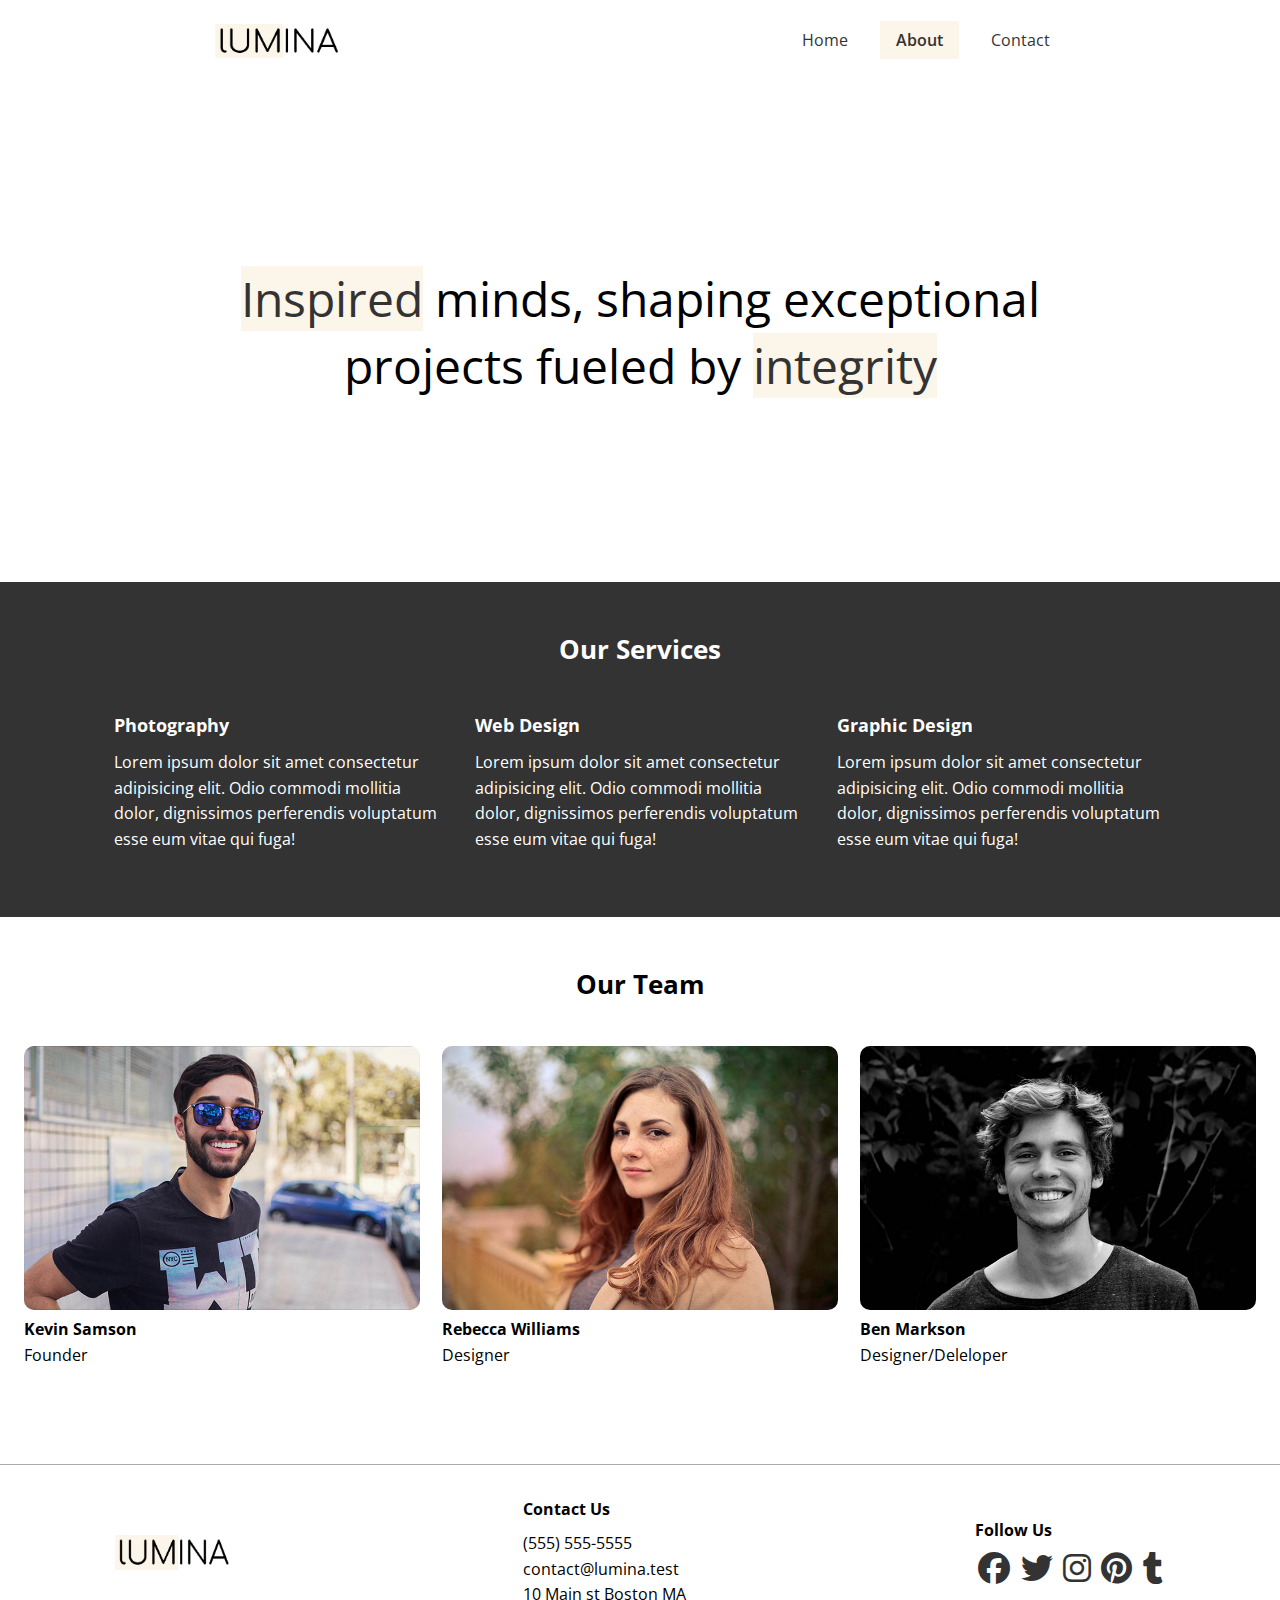
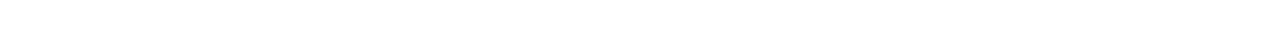
<file: about.html>
<!DOCTYPE html>
<html lang="en">

<head>
  <meta charset="UTF-8">
  <meta name="viewport" content="width=device-width, initial-scale=1.0">
  <link rel="stylesheet" href="https://cdnjs.cloudflare.com/ajax/libs/font-awesome/6.7.2/css/all.min.css"
    integrity="sha512-Evv84Mr4kqVGRNSgIGL/F/aIDqQb7xQ2vcrdIwxfjThSH8CSR7PBEakCr51Ck+w+/U6swU2Im1vVX0SVk9ABhg=="
    crossorigin="anonymous" referrerpolicy="no-referrer" />
  <link rel="preconnect" href="https://fonts.googleapis.com">
  <link rel="preconnect" href="https://fonts.gstatic.com" crossorigin>
  <link href="https://fonts.googleapis.com/css2?family=Open+Sans:ital,wght@0,300..800;1,300..800&display=swap"
    rel="stylesheet">
  <link rel="stylesheet" href="./CSS/styles.css">
  <link rel="icon" href="images/favicon.ico">
  <title>About Lunima Creative</title>
</head>

<body>

  <!-- Nav -->
  <header class="header">
    <div class="container container-sm header-flex">
      <img src="images/logo.png" alt="Lumina Creative" class="logo">
      <ul class="main-menu">
        <li><a href="index.html">Home</a></li>
        <li><a href="about.html" class="current">About</a></li>
        <li><a href="contact.html">Contact</a></li>
      </ul>
    </div>
  </header>


  <!-- home title -->
  <section class="hero">
    <div class="container container-sm">
      <h2>
        <span class="bg-primary"> Inspired</span> minds, shaping exceptional projects fueled by <span
          class="bg-primary">integrity</span>
      </h2>
    </div>
  </section>

  <!-- services -->

  <section class="services bg-dark">
    <div class="container">
      <h2 class="section-heading">
        Our Services
      </h2>
      <div class="services-flex">
        <div class="services-item">
          <h4>Photography</h4>
          <p>Lorem ipsum dolor sit amet consectetur adipisicing elit. Odio commodi mollitia dolor, dignissimos
            perferendis voluptatum esse eum vitae qui fuga!</p>
        </div>
        <div class="services-item">
          <h4>Web Design</h4>
          <p>Lorem ipsum dolor sit amet consectetur adipisicing elit. Odio commodi mollitia dolor, dignissimos
            perferendis voluptatum esse eum vitae qui fuga!</p>
        </div>
        <div class="services-item">
          <h4>Graphic Design</h4>
          <p>Lorem ipsum dolor sit amet consectetur adipisicing elit. Odio commodi mollitia dolor, dignissimos
            perferendis voluptatum esse eum vitae qui fuga!</p>
        </div>
      </div>
    </div>
  </section>

  <section class="team">
    <div class="container container-lg">
      <h2 class="section-heading">Our Team</h2>
      <div class="team-flex">
        <div class="team-item">
          <img src="images/team1.jpg" alt="Team Member">
          <h4>Kevin Samson</h4>
          <p>Founder</p>
        </div>
        <div class="team-item">
          <img src="images/team2.jpg" alt="Team Member">
          <h4>Rebecca Williams</h4>
          <p>Designer</p>
        </div>
        <div class="team-item">
          <img src="images/team3.jpg" alt="Team Member">
          <h4>Ben Markson</h4>
          <p>Designer/Deleloper</p>
        </div>
      </div>
    </div>
  </section>
  <!-- footer -->

  <footer class="footer">
    <div class="container footer-flex">
      <img src="images/logo.png" alt="Lumina Creative">

      <div>
        <h4>Contact Us</h4>
        <ul>
          <ul>
            <li>(555) 555-5555</li>
            <li>contact@lumina.test</li>
            <li>10 Main st Boston MA</li>
          </ul>
        </ul>
      </div>

      <div>
        <h4>Follow Us</h4>
        <a href="#"><i class="fab fa-facebook fa-2x"></i></a>
        <a href="#"><i class="fab fa-twitter fa-2x"></i></a>
        <a href="#"><i class="fab fa-instagram fa-2x"></i></a>
        <a href="#"><i class="fab fa-pinterest fa-2x"></i></a>
        <a href="#"><i class="fab fa-tumblr fa-2x"></i></a>
      </div>
    </div>
  </footer>
</body>

</html>
</file>
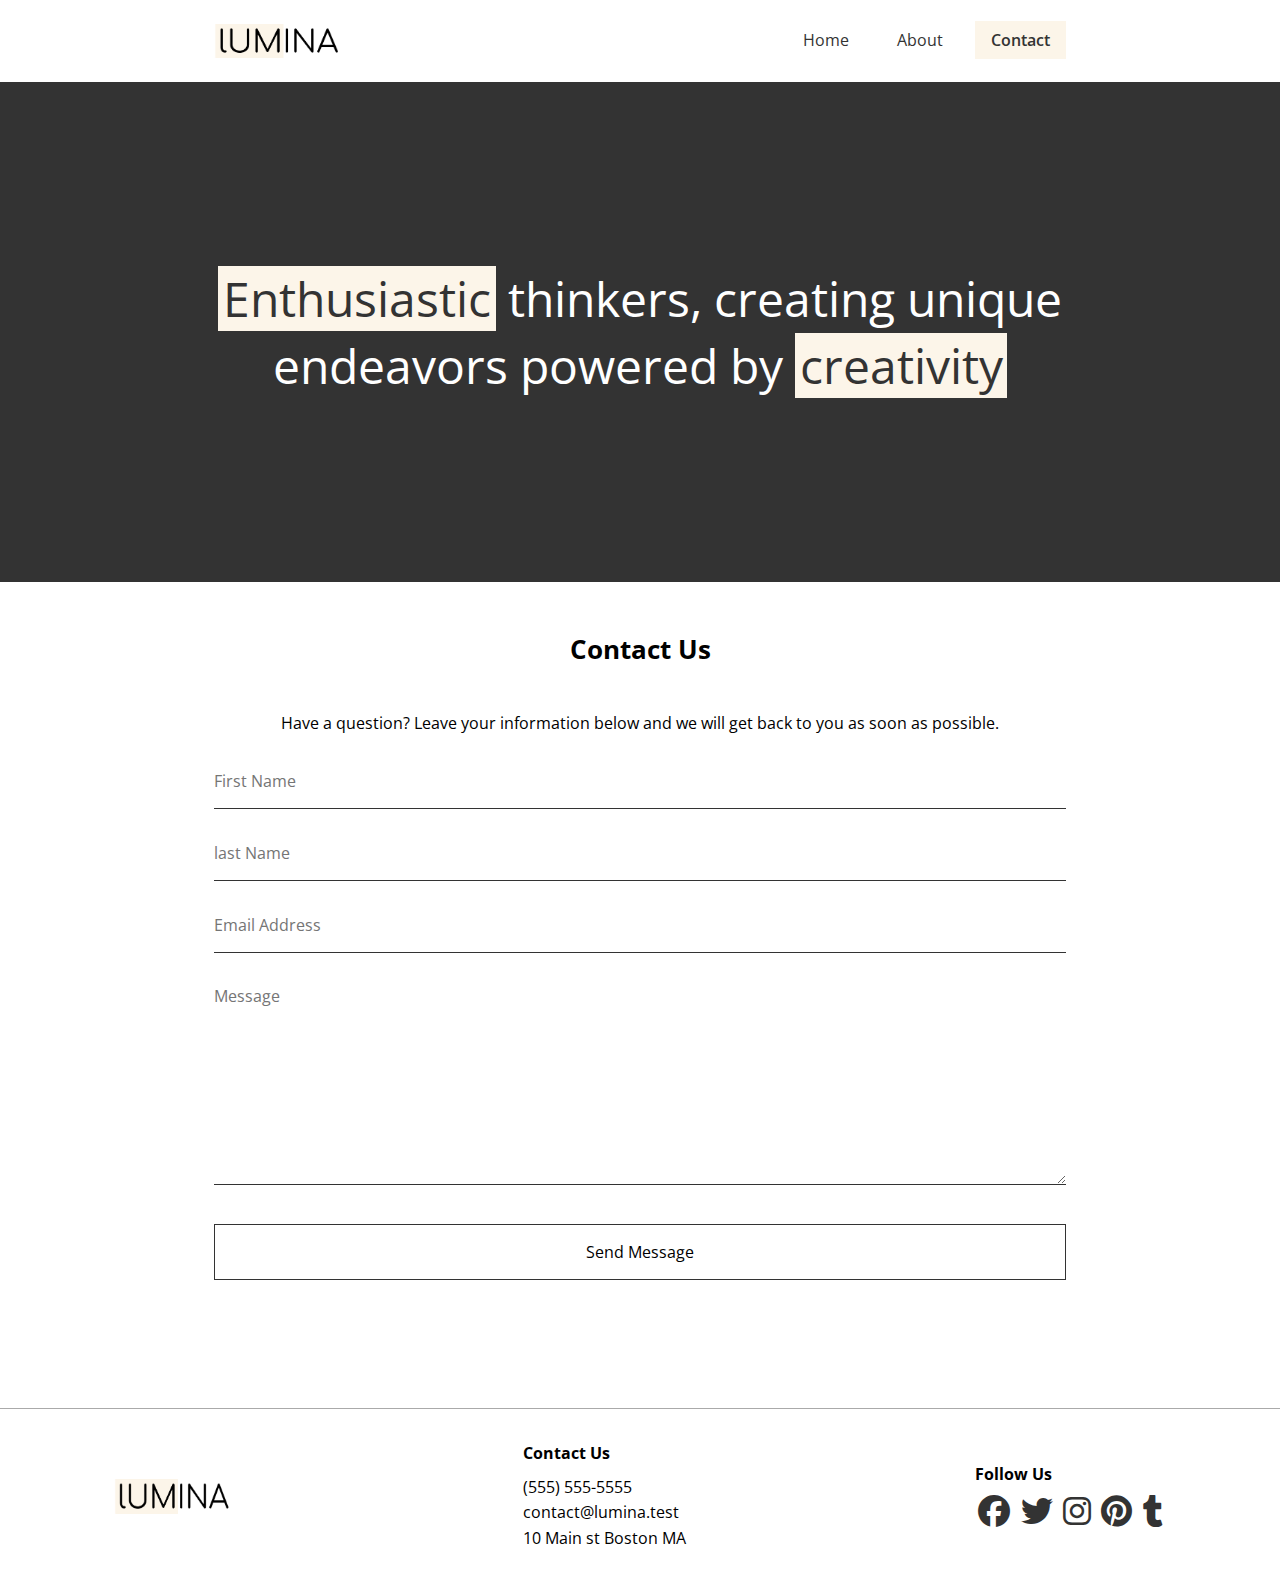
<file: contact.html>
<!DOCTYPE html>
<html lang="en">

<head>
  <meta charset="UTF-8">
  <meta name="viewport" content="width=device-width, initial-scale=1.0">
  <link rel="stylesheet" href="https://cdnjs.cloudflare.com/ajax/libs/font-awesome/6.7.2/css/all.min.css"
    integrity="sha512-Evv84Mr4kqVGRNSgIGL/F/aIDqQb7xQ2vcrdIwxfjThSH8CSR7PBEakCr51Ck+w+/U6swU2Im1vVX0SVk9ABhg=="
    crossorigin="anonymous" referrerpolicy="no-referrer" />
  <link rel="preconnect" href="https://fonts.googleapis.com">
  <link rel="preconnect" href="https://fonts.gstatic.com" crossorigin>
  <link href="https://fonts.googleapis.com/css2?family=Open+Sans:ital,wght@0,300..800;1,300..800&display=swap"
    rel="stylesheet">
  <link rel="stylesheet" href="./CSS/styles.css">
  <link rel="icon" href="images/favicon.ico">
  <title>Contact Lunima Creative</title>
</head>

<body>

  <!-- Nav -->
  <header class="header">
    <div class="container container-sm header-flex">
      <img src="images/logo.png" alt="Lumina Creative" class="logo">
      <ul class="main-menu">
        <li><a href="index.html">Home</a></li>
        <li><a href="about.html">About</a></li>
        <li><a href="contact.html" class="current">Contact</a></li>
      </ul>
    </div>
  </header>


  <!-- home title -->
  <section class="hero bg-dark">
    <div class="container container-sm">
      <h2>
        <span class="bg-primary">Enthusiastic</span> thinkers, creating unique
        endeavors powered by <span class="bg-primary">creativity</span>
      </h2>
    </div>
  </section>


  <!-- Contact -->
  <section class="contact">
    <div class="container container-sm">
      <h2 class="section-heading">
        Contact Us
      </h2>
      <p>
        Have a question? Leave your information below and we will get back to you as soon as possible.
      </p>
      <form name="contact" netlify>
        <div class="form-group">
          <label for="first-name" class="visually-hidden">First Name</label>
          <input type="text" id="first-name" name="first-name" placeholder="First Name">
        </div>
        <div class="form-group">
          <label for="last-name" class="visually-hidden">Last Name</label>
          <input type="text" id="last-name" name="last-name" placeholder="last Name">
        </div>
        <div class="form-group">
          <label for="email" class="visually-hidden">Email Address</label>
          <input type="email" id="email" name="email" placeholder="Email Address">
        </div>
        <div class="form-group">
          <label for="message" class="visually-hidden">Message</label>
          <textarea id="message" name="message" placeholder="Message"></textarea>
        </div>
        <div class="form-group">
          <button type="submit" class="btn">Send Message</button>
        </div>
      </form>
    </div>
  </section>


  <!-- footer -->

  <footer class="footer">
    <div class="container footer-flex">
      <img src="images/logo.png" alt="Lumina Creative">

      <div>
        <h4>Contact Us</h4>
        <ul>
          <ul>
            <li>(555) 555-5555</li>
            <li>contact@lumina.test</li>
            <li>10 Main st Boston MA</li>
          </ul>
        </ul>
      </div>

      <div>
        <h4>Follow Us</h4>
        <a href="#"><i class="fab fa-facebook fa-2x"></i></a>
        <a href="#"><i class="fab fa-twitter fa-2x"></i></a>
        <a href="#"><i class="fab fa-instagram fa-2x"></i></a>
        <a href="#"><i class="fab fa-pinterest fa-2x"></i></a>
        <a href="#"><i class="fab fa-tumblr fa-2x"></i></a>
      </div>
    </div>
  </footer>
</body>

</html>
</file>
<file: CSS/styles.css>
* {
  margin: 0;
  padding: 0;
  box-sizing: border-box;
}

:root {
  --primary-color: #fcf5e9;
  --dark-color: #333;
  --container-normal: 1100px;
  --container-wide: 1400px;
  --container-narrow: 900px;
}

body {
  font-family: "Open Sans", sans-serif;
  line-height: 1.6;
}

a {
  text-decoration: none;
  color: #333;
}

ul {
  list-style: none;
}

img {
  max-width: 100%;
}

/* Utillity Classes */
.bg-primary {
  background: var(--primary-color);
  color: #333;
}

.bg-dark {
  background: var(--dark-color);
  color: #fff;
}

.bg-dark .bg-primary {
  padding: 0 0.3rem;
}

.section-heading {
  font-size: 1.6rem;
  text-align: center;
  margin-bottom: 40px;
}

.btn {
  display: inline-block;
  padding: 1rem 2rem;
  border: 1px solid #333;
  background: transparent;
  font-family: inherit;
  font-size: inherit;
  cursor: pointer;
}
.btn:hover {
  background: #333;
  color: #fff;
}

.visually-hidden {
  clip: rect(0 0 0 0);
  clip-path: inset(50%);
  height: 1px;
  overflow: hidden;
  position: absolute;
  white-space: nowrap;
  width: 1px;
}

/* Container */

.container {
  max-width: var(--container-normal);
  margin: 0 auto;
  padding: 0 1.5rem;
}

.container-lg {
  max-width: var(--container-wide);
}
.container-sm {
  max-width: var(--container-narrow);
}

/* Header */
.header {
  margin: 1.5rem auto;
}

.header .logo {
  width: 130px;
}

.header .header-flex {
  display: flex;
  justify-content: space-between;
  align-items: center;
}

.header .main-menu {
  display: flex;
  gap: 1rem;
}

.header .main-menu a {
  padding: 0.5rem 1rem;
}

.header .main-menu a:hover {
  background: var(--primary-color);
}

.current {
  background: var(--primary-color);
  font-weight: 600;
}

/* Hero */
.hero {
  display: flex;
  height: 500px;
  justify-content: center;
  align-items: center;
  text-align: center;
}

.hero h2 {
  font-size: 3rem;
  line-height: 1.4;
  font-weight: normal;
}

/* gallery-flex */
.gallery-flex {
  display: flex;
  justify-content: center;
  flex-wrap: wrap;
  gap: 20px;
}

.gallery-item {
  width: calc(33.333% - 20px);
  border-radius: 10px;
}

.gallery-item img {
  border-radius: 10px;
}

.gallery-item:hover {
  opacity: 0.9;
}

/* Footer */
.footer {
  border-top: 1px solid #aaa;
  padding: 2rem 1.5rem;
  margin-top: 2rem;
}

.footer .footer-flex {
  display: flex;
  justify-content: space-between;
  align-items: center;
}

.footer img {
  width: 120px;
  height: 35px;
}

.footer h4 {
  font-size: 1rem;
  margin-bottom: 0.5rem;
}

.footer a {
  margin: 0.2rem;
}

/* Services */
.services {
  padding: 3rem 0 4rem;
}

.services-flex {
  display: flex;
  gap: 2rem;
}

.services-item h4 {
  font-size: 1.1rem;
  margin-bottom: 0.7rem;
}

/* Team */
.team {
  padding: 3rem 0 4rem;
}

.team-flex {
  display: flex;
  gap: 1.4rem;
}

.team img {
  border-radius: 10px;
}

/* Contact */
.contact {
  padding: 3rem 0 4rem;
}

.contact p {
  text-align: center;
  margin-bottom: 2rem;
}

.form-group {
  margin: 2rem 0;
}

.contact input,
.contact textarea {
  border: none;
  border-bottom: 1px #333 solid;
  width: 100%;
  font-family: inherit;
  font-size: inherit;
  padding-bottom: 1rem;
}

.contact textarea {
  height: 200px;
}

.contact input:focus,
.contact textarea:focus {
  outline: none;
}

.contact button {
  width: 100%;
}

/* Media Queires */
@media (max-width: 768px) {
  .header .header-flex,
  .footer .footer-flex,
  .services .services-flex,
  .team .team-flex {
    flex-direction: column;
    gap: 1.5rem;
  }

  .hero {
    height: 300px;
  }

  .hero h2 {
    font-size: 1.8rem;
  }

  .gallery-item {
    width: calc(50% - 20px);
  }

  .footer .footer-flex {
    text-align: center;
  }
}
</file>
